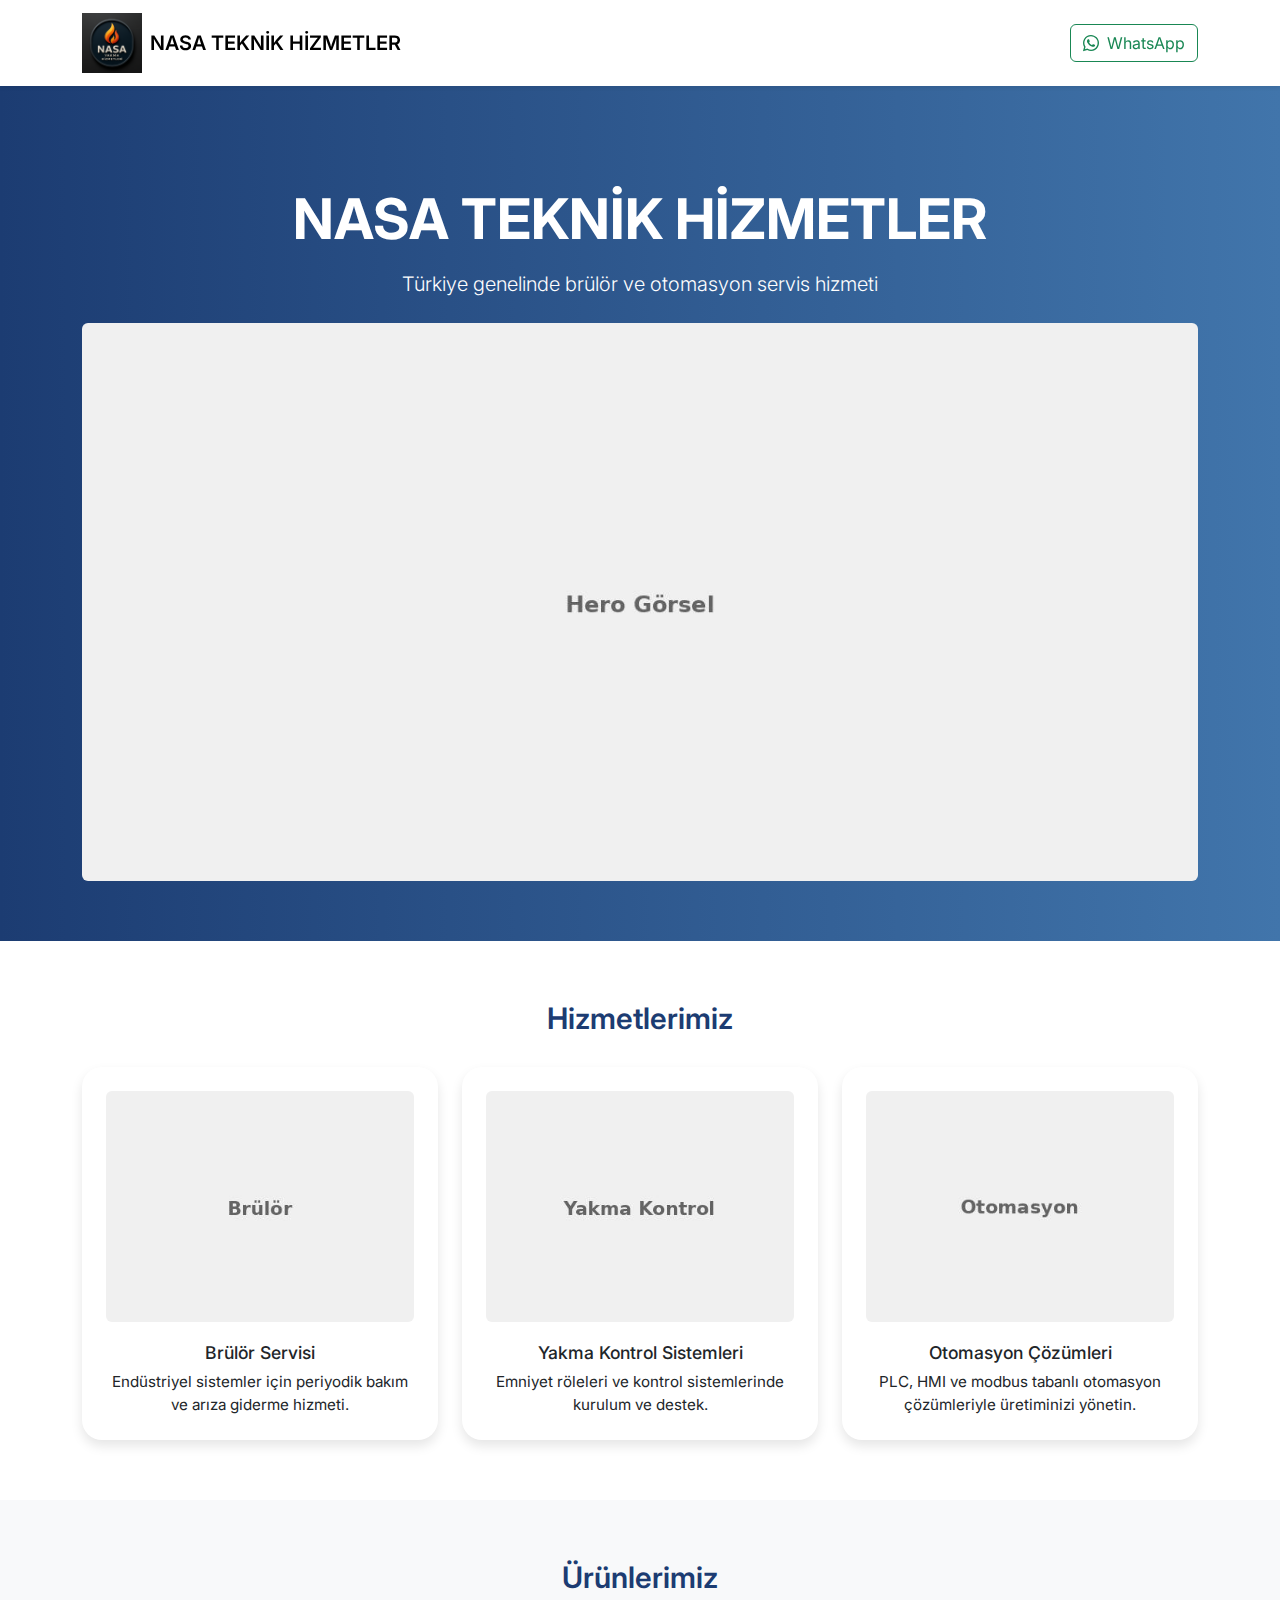
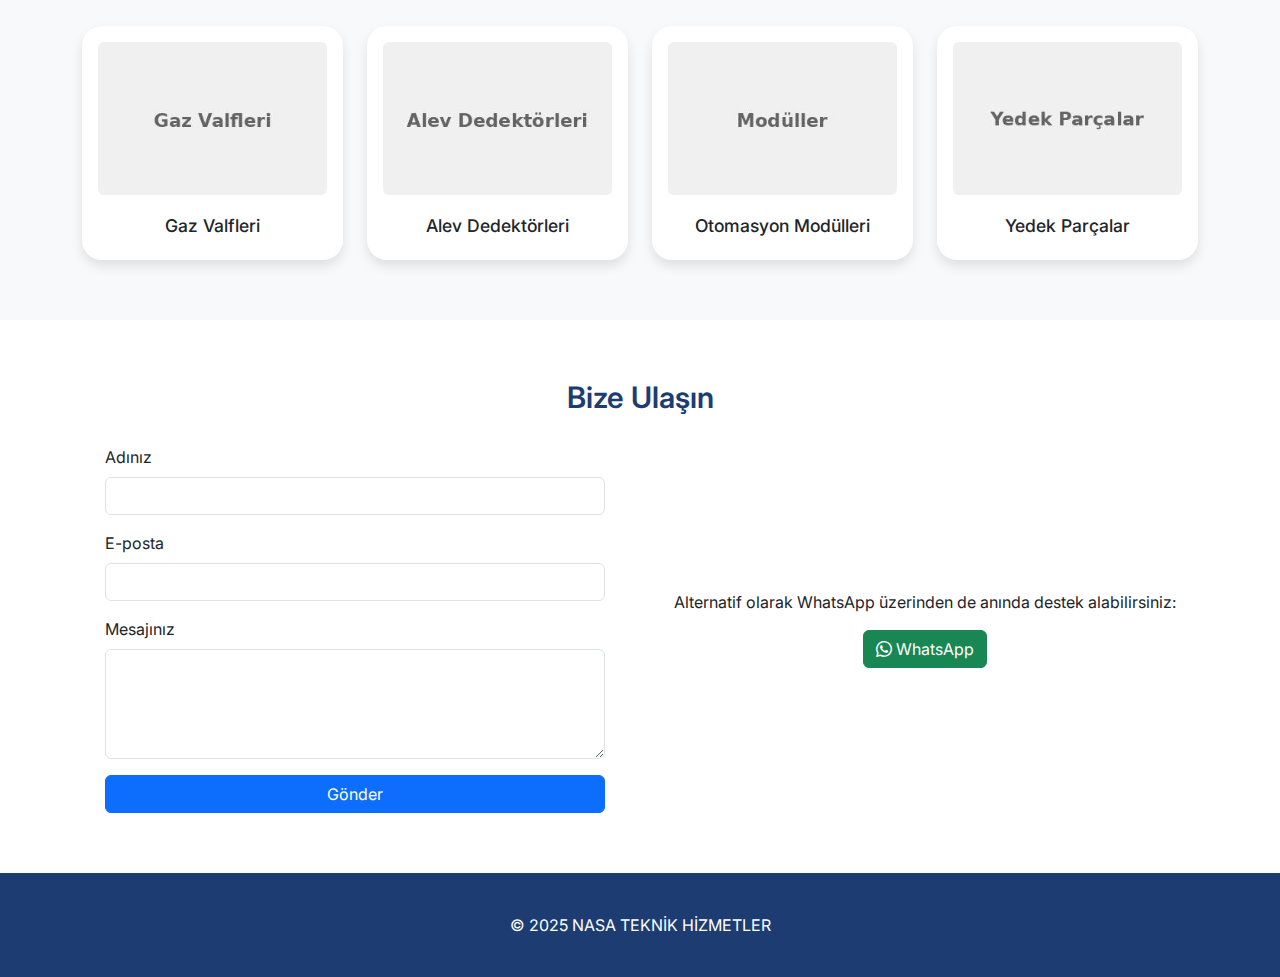
<file: index.html>
<!DOCTYPE html>
<html lang="tr">
<head>
  <meta charset="UTF-8">
  <meta name="viewport" content="width=device-width, initial-scale=1.0">
  <title>NASA TEKNİK HİZMETLER</title>
  <link rel="stylesheet" href="https://cdn.jsdelivr.net/npm/bootstrap@5.3.0/dist/css/bootstrap.min.css">
  <link rel="stylesheet" href="https://cdn.jsdelivr.net/npm/bootstrap-icons@1.10.5/font/bootstrap-icons.css">
  <link rel="stylesheet" href="https://fonts.googleapis.com/css2?family=Inter:wght@400;600&display=swap">
  <style>
    body { font-family: 'Inter', sans-serif; background-color: #f2f4f8; margin: 0; scroll-behavior: smooth; }
    .navbar { background-color: #ffffff; }
    .logo { height: 60px; }
    .navbar-brand span { font-size: 1.25rem; font-weight: 600; }
    .hero { background: linear-gradient(to right, #1c3c72, #4175ab); color: #ffffff; text-align: center; padding: 100px 0 60px; }
    .section-title { font-size: 1.85rem; font-weight: 600; margin-bottom: 30px; color: #1c3c72; }
    section { padding: 60px 0; }
    .card { border: none; box-shadow: 0 6px 12px rgba(0,0,0,0.1); border-radius: 20px; transition: transform 0.3s ease; }
    .card:hover { transform: scale(1.03); }
    .card img { margin-bottom: 0.75rem; }
    .card h5 { margin: 0.5rem 0; font-size: 1.1rem; }
    .card p { margin-bottom: 0; font-size: 0.95rem; }
    footer { background-color: #1c3c72; color: #ffffff; text-align: center; padding: 40px 0; }
  </style>
</head>
<body>
  <!-- Navbar -->
  <nav class="navbar navbar-expand-lg sticky-top shadow-sm">
    <div class="container">
      <a class="navbar-brand d-flex align-items-center" href="#">
        <img src="images/logo.png" alt="NASA Logo" class="logo me-2" loading="lazy">
        <span>NASA TEKNİK HİZMETLER</span>
      </a>
      <div class="ms-auto">
        <a href="https://wa.me/905316250694" target="_blank" class="btn btn-outline-success">
          <i class="bi bi-whatsapp me-1"></i> WhatsApp
        </a>
      </div>
    </div>
  </nav>

  <!-- Hero Section -->
  <section class="hero">
    <div class="container">
      <h1 class="display-4 fw-bold mb-3">NASA TEKNİK HİZMETLER</h1>
      <p class="lead mb-4">Türkiye genelinde brülör ve otomasyon servis hizmeti</p>
      <img src="images/hero.jpg" alt="Teknik Servis Görseli" class="img-fluid rounded" loading="lazy" width="1200" height="600">
    </div>
  </section>

  <!-- Hizmetler -->
  <section class="bg-white">
    <div class="container">
      <h2 class="text-center section-title">Hizmetlerimiz</h2>
      <div class="row g-4">
        <div class="col-md-4">
          <div class="card p-4 text-center">
            <img src="images/service1.jpg" alt="Brülör Servisi" class="img-fluid rounded" loading="lazy" width="400" height="250">
            <h5>Brülör Servisi</h5>
            <p>Endüstriyel sistemler için periyodik bakım ve arıza giderme hizmeti.</p>
          </div>
        </div>
        <div class="col-md-4">
          <div class="card p-4 text-center">
            <img src="images/service2.jpg" alt="Yakma Kontrol Sistemleri" class="img-fluid rounded" loading="lazy" width="400" height="250">
            <h5>Yakma Kontrol Sistemleri</h5>
            <p>Emniyet röleleri ve kontrol sistemlerinde kurulum ve destek.</p>
          </div>
        </div>
        <div class="col-md-4">
          <div class="card p-4 text-center">
            <img src="images/service3.jpg" alt="Otomasyon Çözümleri" class="img-fluid rounded" loading="lazy" width="400" height="250">
            <h5>Otomasyon Çözümleri</h5>
            <p>PLC, HMI ve modbus tabanlı otomasyon çözümleriyle üretiminizi yönetin.</p>
          </div>
        </div>
      </div>
    </div>
  </section>

  <!-- Ürünler -->
  <section class="bg-light">
    <div class="container">
      <h2 class="text-center section-title">Ürünlerimiz</h2>
      <div class="row g-4">
        <div class="col-6 col-md-3">
          <div class="card p-3 text-center">
            <img src="images/product1.jpg" alt="Gaz Valfleri" class="img-fluid rounded" loading="lazy" width="300" height="200">
            <h5>Gaz Valfleri</h5>
          </div>
        </div>
        <div class="col-6 col-md-3">
          <div class="card p-3 text-center">
            <img src="images/product2.jpg" alt="Alev Dedektörleri" class="img-fluid rounded" loading="lazy" width="300" height="200">
            <h5>Alev Dedektörleri</h5>
          </div>
        </div>
        <div class="col-6 col-md-3">
          <div class="card p-3 text-center">
            <img src="images/product3.jpg" alt="Otomasyon Modülleri" class="img-fluid rounded" loading="lazy" width="300" height="200">
            <h5>Otomasyon Modülleri</h5>
          </div>
        </div>
        <div class="col-6 col-md-3">
          <div class="card p-3 text-center">
            <img src="images/product4.jpg" alt="Yedek Parçalar" class="img-fluid rounded" loading="lazy" width="300" height="200">
            <h5>Yedek Parçalar</h5>
          </div>
        </div>
      </div>
    </div>
  </section>

  <!-- İletişim -->
  <section class="bg-white">
    <div class="container">
      <h2 class="text-center section-title">Bize Ulaşın</h2>
      <div class="row">
        <div class="col-md-6">
          <form action="https://formspree.io/f/mvgandne" method="POST" class="mx-auto" style="max-width:500px;">
            <div class="mb-3"><label for="name" class="form-label">Adınız</label><input type="text" id="name" name="name" class="form-control" required></div>
            <div class="mb-3"><label for="email" class="form-label">E-posta</label><input type="email" id="email" name="_replyto" class="form-control" required></div>
            <div class="mb-3"><label for="message" class="form-label">Mesajınız</label><textarea id="message" name="message" rows="4" class="form-control" required></textarea></div>
            <button type="submit" class="btn btn-primary w-100">Gönder</button>
          </form>
        </div>
        <div class="col-md-6 d-flex flex-column align-items-center justify-content-center">
          <p class="mb-3">Alternatif olarak WhatsApp üzerinden de anında destek alabilirsiniz:</p>
          <a href="https://wa.me/905316250694" target="_blank" class="btn btn-success"><i class="bi bi-whatsapp me-1"></i>WhatsApp</a>
        </div>
      </div>
    </div>
  </section>

  <!-- Footer -->
  <footer>
    <div class="container">
      <p class="mb-0">&copy; 2025 NASA TEKNİK HİZMETLER</p>
    </div>
  </footer>

  <script src="https://cdn.jsdelivr.net/npm/bootstrap@5.3.0/dist/js/bootstrap.bundle.min.js"></script>
</body>
</html>
</file>
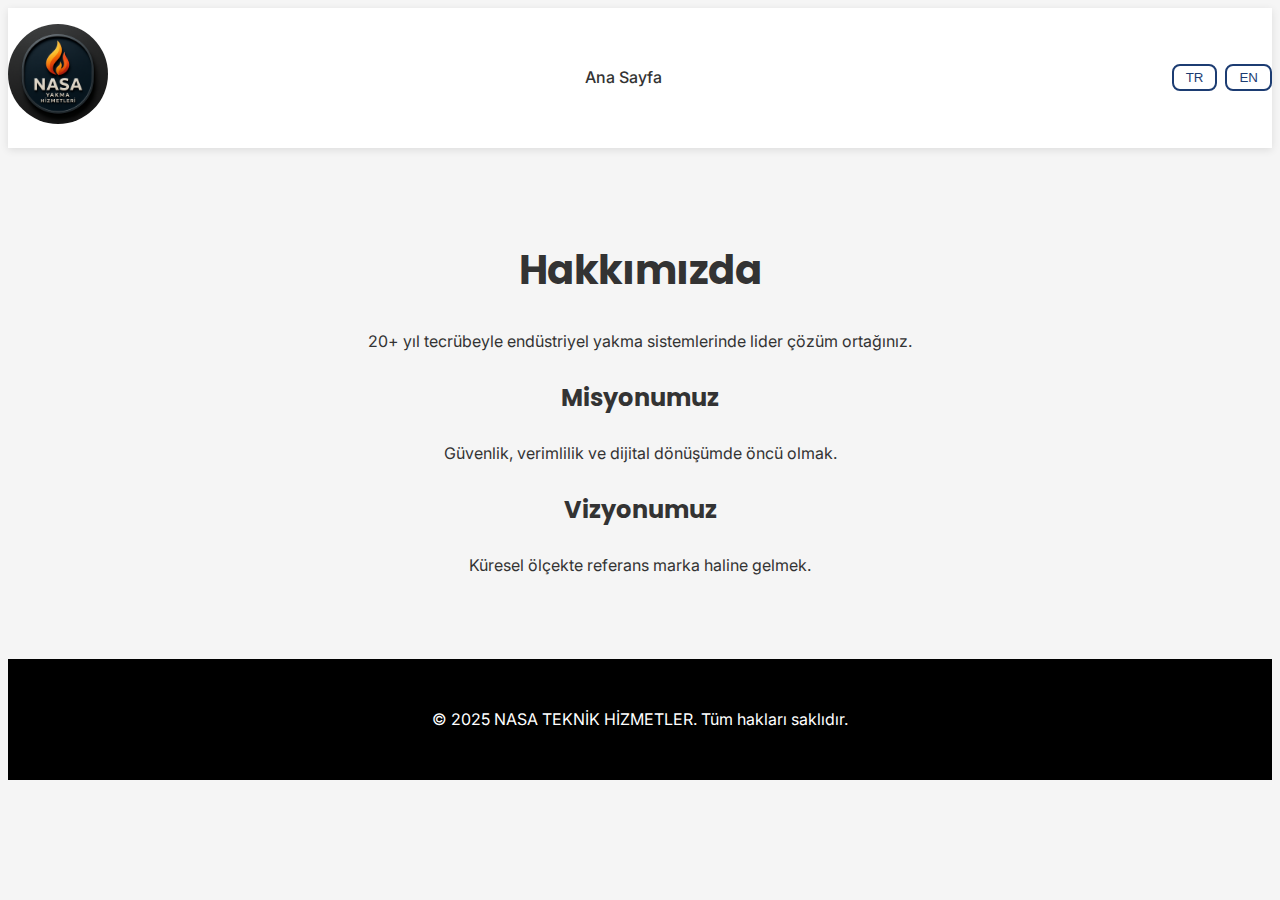
<file: about.html>
<!DOCTYPE html>
<html lang="tr">
<head>
  <meta charset="UTF-8"/>
  <meta name="viewport" content="width=device-width, initial-scale=1.0"/>
  <title data-i18n="aboutTitle">Hakkımızda</title>
  <link rel="stylesheet" href="css/style.css"/>
  <script src="js/lang.js" defer></script>
</head>
<body>
  <header class="navbar">
    <div class="container nav-wrapper">
      <a href="index.html" class="logo">
        <img src="images/logo.png" alt="NASA Teknik Hizmetler"/>
      </a>
      <button class="nav-toggle" aria-label="Menu"><span></span><span></span><span></span></button>
      <nav class="menu"><a href="index.html" data-i18n="home">Ana Sayfa</a></nav>
      <div class="lang-switcher">
        <button onclick="setLanguage('tr')">TR</button>
        <button onclick="setLanguage('en')">EN</button>
      </div>
    </div>
  </header>
  <main class="section">
    <div class="container">
      <h1 data-i18n="aboutTitle">Hakkımızda</h1>
      <p data-i18n="aboutText">NASA Teknik Hizmetler, 20 yılı aşkın sektörel deneyimiyle lider çözüm ortağınızdır.</p>
      <h3 data-i18n="missionTitle">Misyonumuz</h3>
      <p data-i18n="missionText">Güvenlik, verimlilik ve dijital dönüşümü birlikte sunarak değer yaratmak.</p>
      <h3 data-i18n="visionTitle">Vizyonumuz</h3>
      <p data-i18n="visionText">Yenilikçi teknolojilerle küresel arenada referans bir marka olmak.</p>
    </div>
  </main>
  <footer>
    <div class="container text-center"><p data-i18n="footerText">© 2025 NASA TEKNİK HİZMETLER. Tüm hakları saklıdır.</p></div>
  </footer>
</body>
</html>
</file>
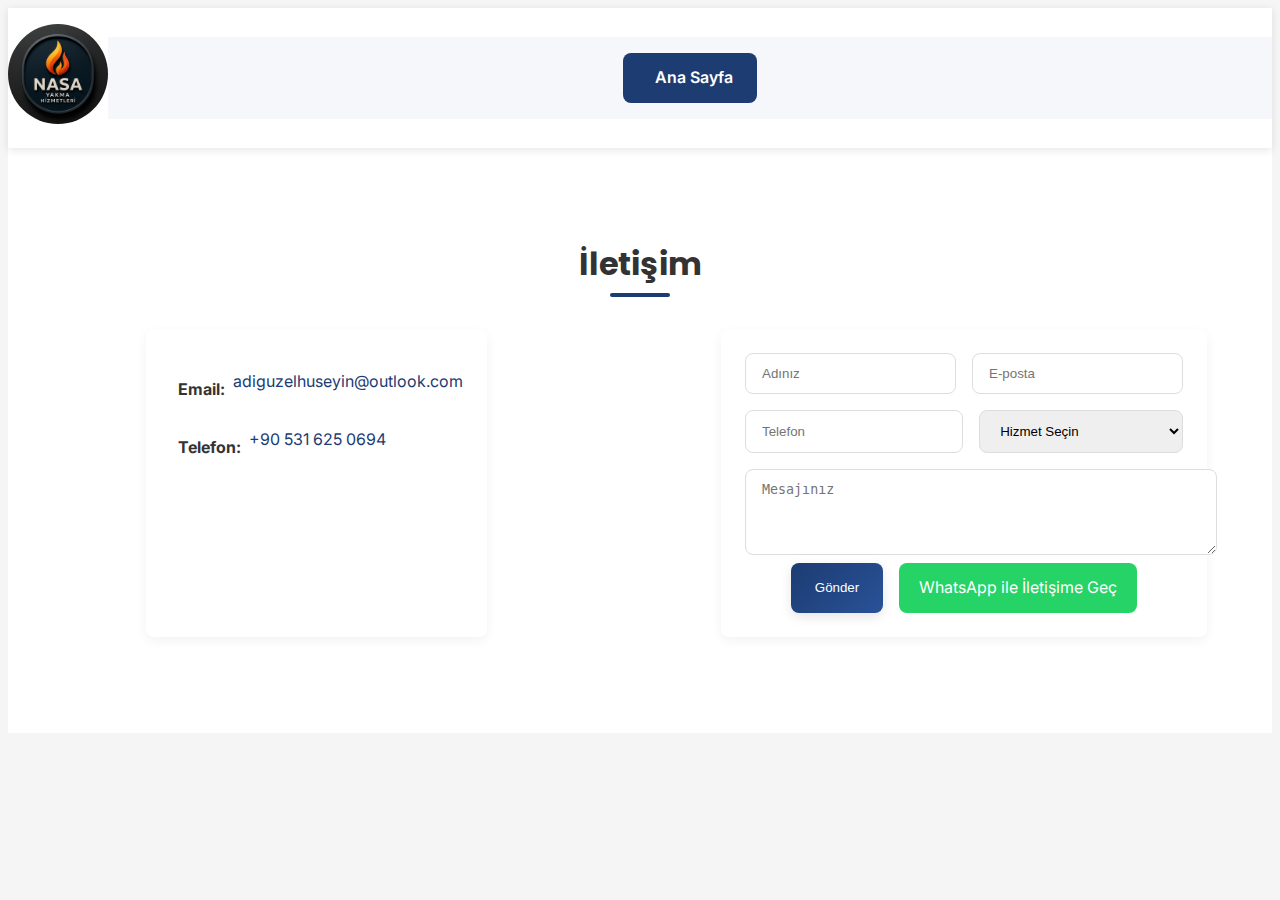
<file: contact.html>
<!DOCTYPE html>
<html lang="tr">
<head>
  <meta charset="UTF-8"/>
  <meta name="viewport" content="width=device-width, initial-scale=1.0"/>
  <title data-i18n="contactNav">İletişim</title>

  <!-- Google Fonts -->
  <link href="https://fonts.googleapis.com/css2?family=Inter:wght@300;400;500;600;700&family=Poppins:wght@400;600;700&display=swap" rel="stylesheet"/>

  <!-- Ana stil dosyanız -->
  <link rel="stylesheet" href="css/style.css"/>
  <script src="js/lang.js" defer></script>

  <!-- Bu sayfaya özel küçük ek stil -->
  <style>
    /* Butonu header içinde sağa yaslayalım */
    .navbar .back-home-container {
      margin-left: auto;
    }
    /* İletişim bilgileri & form yan yana, mobilde alt alta */
    .contact-container {
      display: grid;
      grid-template-columns: 1fr 1fr;
      gap: 2rem;
      margin-top: 2rem;
    }
    @media (max-width: 768px) {
      .contact-container {
        grid-template-columns: 1fr;
      }
      /* Menü başlıkları altında buton fazla geniş kalmasın */
      .navbar .btn-back-home {
        padding: 0.4rem 0.8rem;
      }
    }
  </style>
</head>
<body>
  <header class="navbar">
    <div class="container nav-wrapper">
      <!-- Logo ortalanmış, buton header içinde sağa yaslı -->
      <a href="index.html" class="logo mx-auto">
        <img src="images/logo.png" alt="NASA Teknik Hizmetler"/>
      </a>
      <div class="back-home-container">
        <a href="index.html" class="btn-back-home">
          <i class="fas fa-home"></i> Ana Sayfa
        </a>
      </div>
    </div>
  </header>

  <main class="section alt" id="contact">
    <div class="container">
      <h2 class="section-title" data-i18n="contactNav">İletişim</h2>

      <div class="contact-container">
        <div class="contact-info">
          <p><i class="fas fa-envelope"></i>
            <strong>Email:</strong>
            <a href="mailto:adiguzelhuseyin@outlook.com">adiguzelhuseyin@outlook.com</a>
          </p>
          <p><i class="fas fa-phone"></i>
            <strong>Telefon:</strong>
            <a href="tel:+905316250694">+90 531 625 0694</a>
          </p>
        </div>

        <form class="contact-form" action="https://formspree.io/f/mvgandne" method="POST">
          <div class="form-row">
            <input type="text" name="name" placeholder="Adınız" data-i18n-placeholder="formName" required/>
            <input type="email" name="_replyto" placeholder="E-posta" data-i18n-placeholder="formEmail" required/>
          </div>
          <div class="form-row">
            <input type="tel" name="phone" placeholder="Telefon" data-i18n-placeholder="formPhone"/>
            <select name="service" data-i18n-placeholder="formServicePlaceholder">
              <option value="" disabled selected data-i18n="formServicePlaceholder"></option>
              <option value="maintenance" data-i18n="formServiceMaintenance"></option>
              <option value="burner" data-i18n="formServiceBurner"></option>
              <option value="automation" data-i18n="formServiceAutomation"></option>
            </select>
          </div>
          <textarea name="message" rows="4" placeholder="Mesajınız" data-i18n-placeholder="formMessage"></textarea>
          <input type="hidden" name="_subject" value="Yeni İletişim Formu Mesajı"/>

          <div class="contact-actions">
            <button type="submit" class="btn primary" data-i18n="formSubmit">
              Gönder
            </button>
            <a href="https://wa.me/905316250694" class="btn whatsapp-btn" target="_blank" aria-label="WhatsApp" data-i18n="whatsappContact">
              <i class="fab fa-whatsapp"></i> WhatsApp ile İletişime Geç
            </a>
          </div>
        </form>
      </div>
    </div>
  </main>
</body>
</html>
</file>
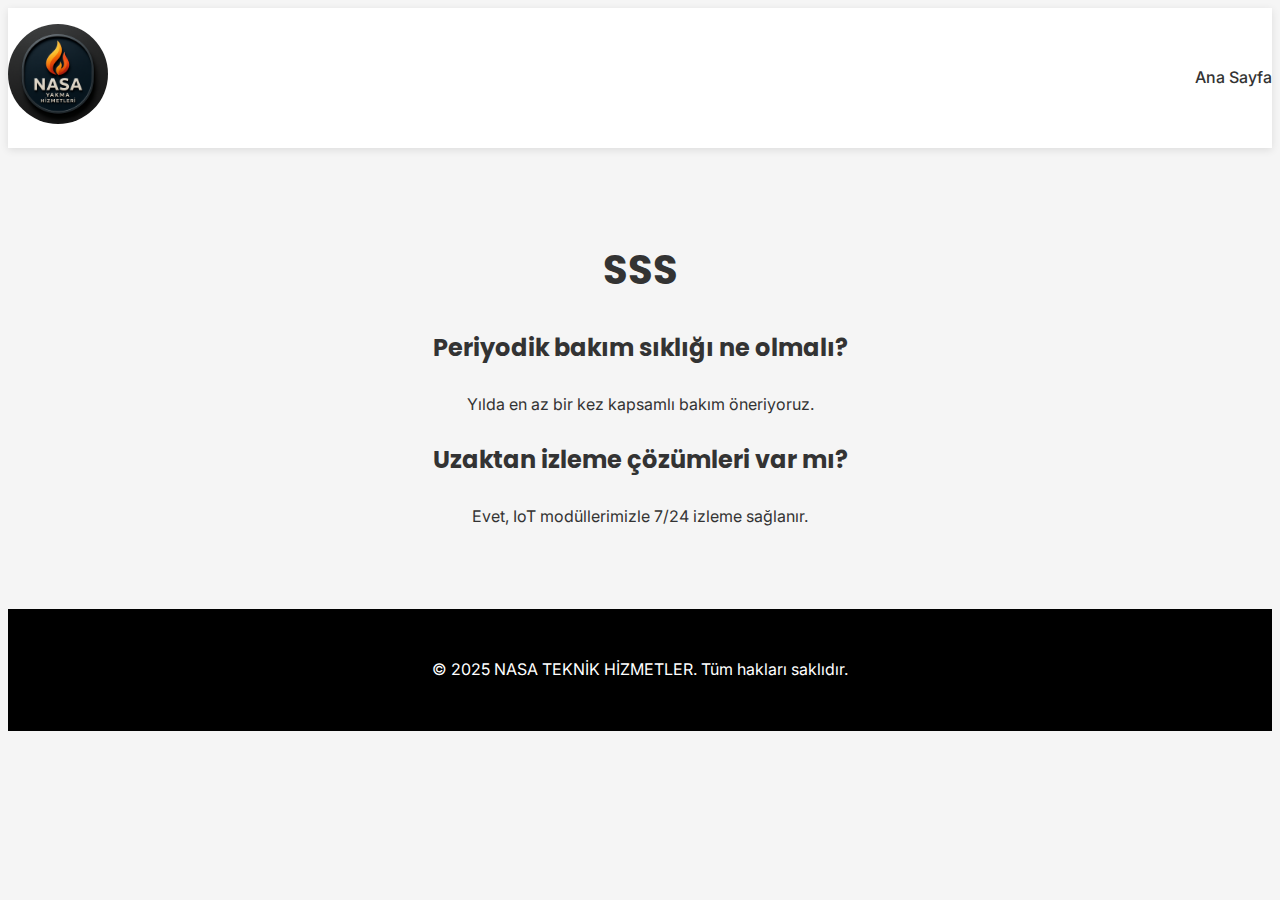
<file: faq.html>
<!DOCTYPE html>
<html lang="tr">
<head>
  <meta charset="UTF-8"/>
  <meta name="viewport" content="width=device-width, initial-scale=1.0"/>
  <title data-i18n="faqTitle">SSS</title>
  <link rel="stylesheet" href="css/style.css"/>
  <script src="js/lang.js" defer></script>
</head>
<body>
  <header class="navbar">
    <div class="container nav-wrapper">
      <a href="index.html" class="logo"><img src="images/logo.png" alt="Logo"/></a>
      <button class="nav-toggle" aria-label="Menu"><span></span><span></span><span></span></button>
      <nav class="menu"><a href="index.html" data-i18n="home">Ana Sayfa</a></nav>
    </div>
  </header>
  <main class="section">
    <div class="container">
      <h1 data-i18n="faqTitle">SSS</h1>
      <h3 data-i18n="faqQ1">Brülör bakımı ne sıklıkla yapılmalı?</h3>
      <p data-i18n="faqA1">Brülör tipine bağlı olarak yılda en az bir kez kapsamlı bakım öneriyoruz.</p>
      <h3 data-i18n="faqQ2">Uzaktan izleme çözümleri mevcut mu?</h3>
      <p data-i18n="faqA2">Evet, IoT tabanlı modüllerimizle 7/24 sistem takibi sağlayabilirsiniz.</p>
    </div>
  </main>
  <footer>
    <div class="container text-center"><p data-i18n="footerText">© 2025 NASA TEKNİK HİZMETLER. Tüm hakları saklıdır.</p></div>
  </footer>
</body>
</html>
</file>
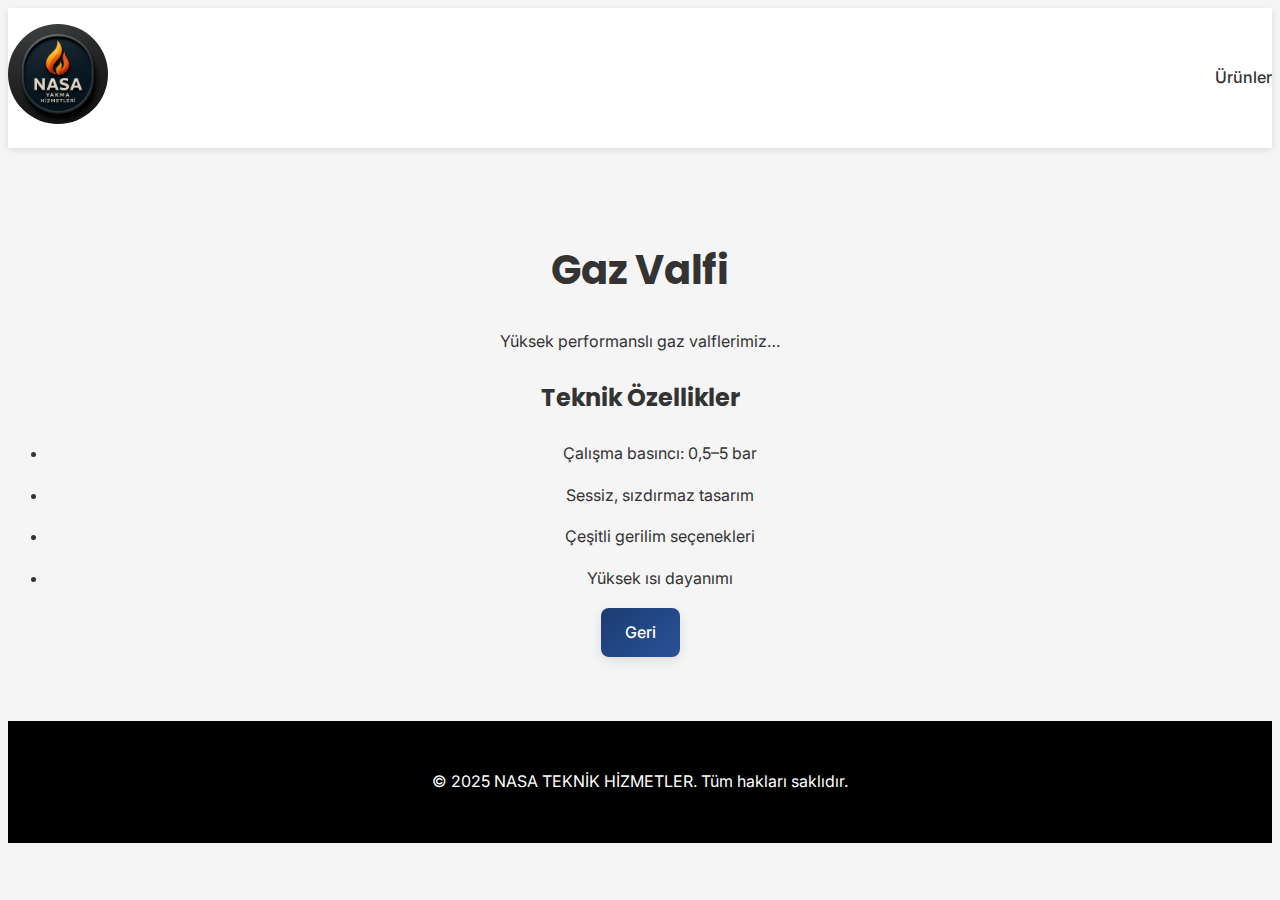
<file: product1.html>
<!DOCTYPE html>
<html lang="tr">
<head>
  <meta charset="UTF-8"/>
  <meta name="viewport" content="width=device-width, initial-scale=1.0"/>
  <title data-i18n="prd1Title">Gaz Valfi</title>
  <link rel="stylesheet" href="css/style.css"/>
  <script src="js/lang.js" defer></script>
</head>
<body>
  <header class="navbar">
    <div class="container nav-wrapper">
      <a href="products.html" class="logo">
        <img src="images/logo.png" alt="NASA Teknik Hizmetler"/>
      </a>
      <button class="nav-toggle" aria-label="Menu">
        <span></span><span></span><span></span>
      </button>
      <nav class="menu">
        <a href="products.html" data-i18n="backToProducts">Ürünler</a>
      </nav>
      </div>
    </div>
  </header>
  <main class="section">
    <div class="container">
      <h1 data-i18n="prd1Title">Gaz Valfi</h1>
      <p data-i18n="prd1LongDesc">Yüksek performanslı gaz valflerimiz…</p>
      <h3 data-i18n="techSpecs">Teknik Özellikler</h3>
      <ul>
        <li data-i18n="prd1Spec1">Çalışma basıncı: 0,5–5 bar</li>
        <li data-i18n="prd1Spec2">Sessiz, sızdırmaz tasarım</li>
        <li data-i18n="prd1Spec3">Çeşitli gerilim seçenekleri</li>
        <li data-i18n="prd1Spec4">Yüksek ısı dayanımı</li>
      </ul>
      <a href="products.html" class="btn primary" data-i18n="backToProducts">Geri</a>
    </div>
  </main>
  <footer>
    <div class="container text-center">
      <p data-i18n="footerText">© 2025 NASA TEKNİK HİZMETLER. Tüm hakları saklıdır.</p>
    </div>
  </footer>
</body>
</html>
</file>
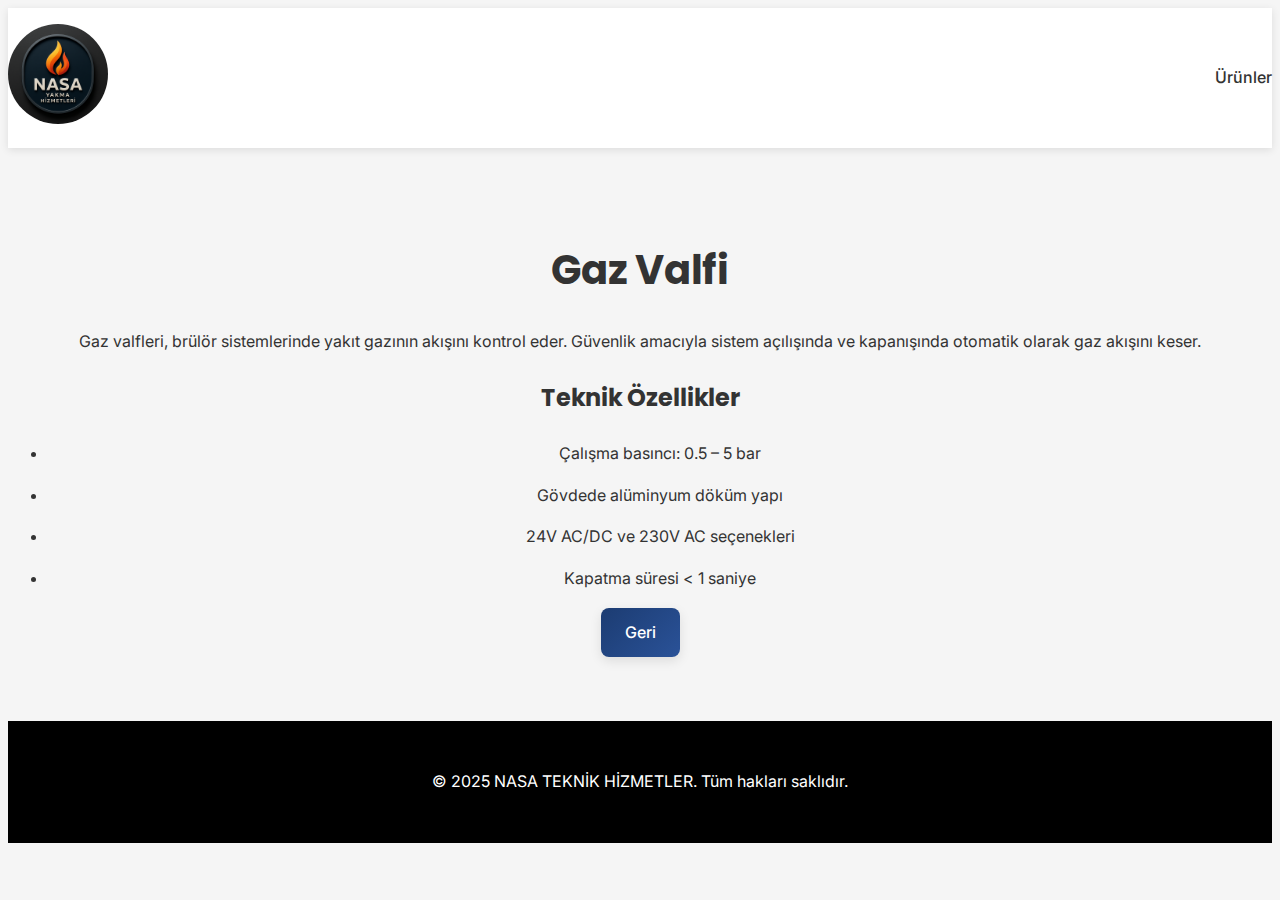
<file: product2.html>
<!DOCTYPE html>
<html lang="tr">
<head>
  <meta charset="UTF-8"/>
  <meta name="viewport" content="width=device-width, initial-scale=1.0"/>
  <title data-i18n="prd1Title">Gaz Valfi</title>
  <link rel="stylesheet" href="css/style.css"/>
  <script src="js/lang.js" defer></script>
</head>
<body>
  <header class="navbar">
    <div class="container nav-wrapper">
      <a href="index.html" class="logo"><img src="images/logo.png" alt="Logo"/></a>
      <nav class="menu">
        <a href="products.html" data-i18n="backToProducts">Ürünler</a>
      </nav>
      </div>
    </div>
  </header>
  <main class="section">
    <div class="container">
      <h1 data-i18n="prd1Title">Gaz Valfi</h1>
      <p data-i18n="prd1LongDesc">
        Gaz valfleri, brülör sistemlerinde yakıt gazının akışını kontrol eder. 
        Güvenlik amacıyla sistem açılışında ve kapanışında otomatik olarak gaz akışını keser.
      </p>
      <h3 data-i18n="techSpecs">Teknik Özellikler</h3>
      <ul>
        <li data-i18n="prd1Spec1">Çalışma basıncı: 0.5 – 5 bar</li>
        <li data-i18n="prd1Spec2">Gövdede alüminyum döküm yapı</li>
        <li data-i18n="prd1Spec3">24V AC/DC ve 230V AC seçenekleri</li>
        <li data-i18n="prd1Spec4">Kapatma süresi &lt; 1 saniye</li>
      </ul>
      <a href="products.html" class="btn primary" data-i18n="backToProducts">Geri</a>
    </div>
  </main>
  <footer>
    <div class="container text-center">
      <p data-i18n="footerText">© 2025 NASA TEKNİK HİZMETLER. Tüm hakları saklıdır.</p>
    </div>
  </footer>
</body>
</html>
</file>
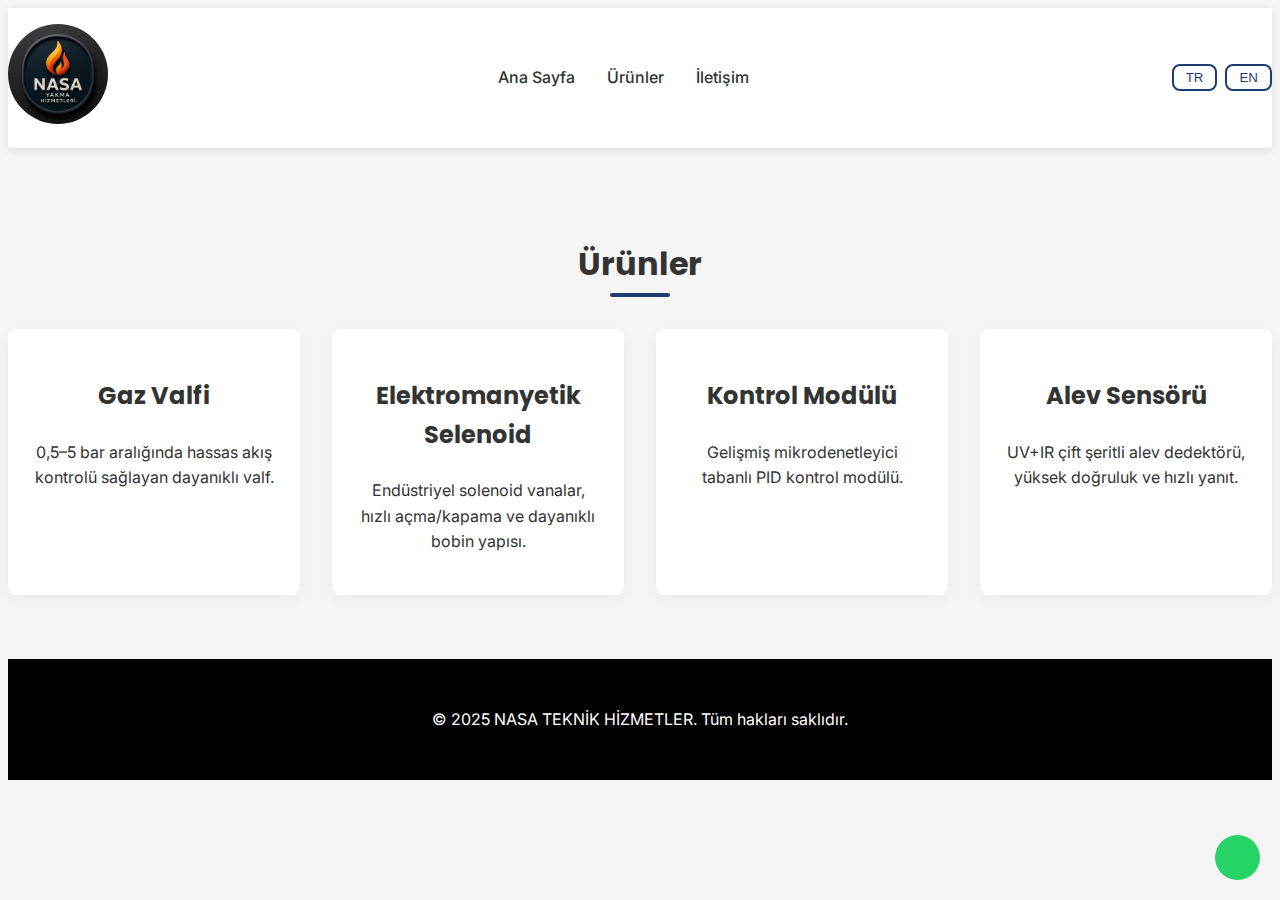
<file: products.html>
<!DOCTYPE html>
<html lang="tr">
<head>
  <meta charset="UTF-8"/>
  <meta name="viewport" content="width=device-width, initial-scale=1.0"/>
  <title data-i18n="productsTitle">Ürünlerimiz</title>
  <link rel="stylesheet" href="css/style.css"/>
  <script src="js/lang.js" defer></script>
</head>
<body>
  <header class="navbar">
    <div class="container nav-wrapper">
      <a href="index.html" class="logo">
        <img src="images/logo.png" alt="NASA Teknik Hizmetler"/>
      </a>
      <button class="nav-toggle" aria-label="Menu">
        <span></span><span></span><span></span>
      </button>
      <nav class="menu">
        <a href="index.html" data-i18n="home">Ana Sayfa</a>
        <a href="products.html" data-i18n="productsTitle">Ürünlerimiz</a>
        <a href="contact.html" data-i18n="contactNav">İletişim</a>
      </nav>
      <div class="lang-switcher">
        <button onclick="setLanguage('tr')">TR</button>
        <button onclick="setLanguage('en')">EN</button>
      </div>
    </div>
  </header>
  <main class="section">
    <div class="container">
      <h2 class="section-title" data-i18n="productsTitle">Ürünlerimiz</h2>
      <div class="card-grid">
        <a href="product1.html" class="card link-card">
          <h3 data-i18n="prd1Title">Gaz Valfi</h3>
          <p data-i18n="prd1Desc">0,5–5 bar aralığında hassas akış kontrolü sağlayan dayanıklı valf.</p>
        </a>
        <a href="product2.html" class="card link-card">
          <h3 data-i18n="prd2Title">Elektromanyetik Selenoid</h3>
          <p data-i18n="prd2Desc">Endüstriyel solenoid vanalar, hızlı açma/kapama ve dayanıklı bobin yapısı.</p>
        </a>
        <a href="product3.html" class="card link-card">
          <h3 data-i18n="prd3Title">Kontrol Modülü</h3>
          <p data-i18n="prd3Desc">Gelişmiş mikrodenetleyici tabanlı PID kontrol modülü.</p>
        </a>
        <a href="product4.html" class="card link-card">
          <h3 data-i18n="prd4Title">Alev Sensörü</h3>
          <p data-i18n="prd4Desc">UV+IR çift şeritli alev dedektörü, yüksek doğruluk ve hızlı yanıt.</p>
        </a>
      </div>
    </div>
  </main>
  <footer>
    <div class="container text-center">
      <p data-i18n="footerText">© 2025 NASA TEKNİK HİZMETLER. Tüm hakları saklıdır.</p>
    </div>
  </footer>
  <a href="https://wa.me/905316250694" class="whatsapp-float" target="_blank">
    <i class="fab fa-whatsapp"></i>
  </a>
  <script>
    document.querySelector('.nav-toggle').addEventListener('click', () => {
      document.querySelector('.menu').classList.toggle('open');
    });
  </script>
</body>
</html>
</file>
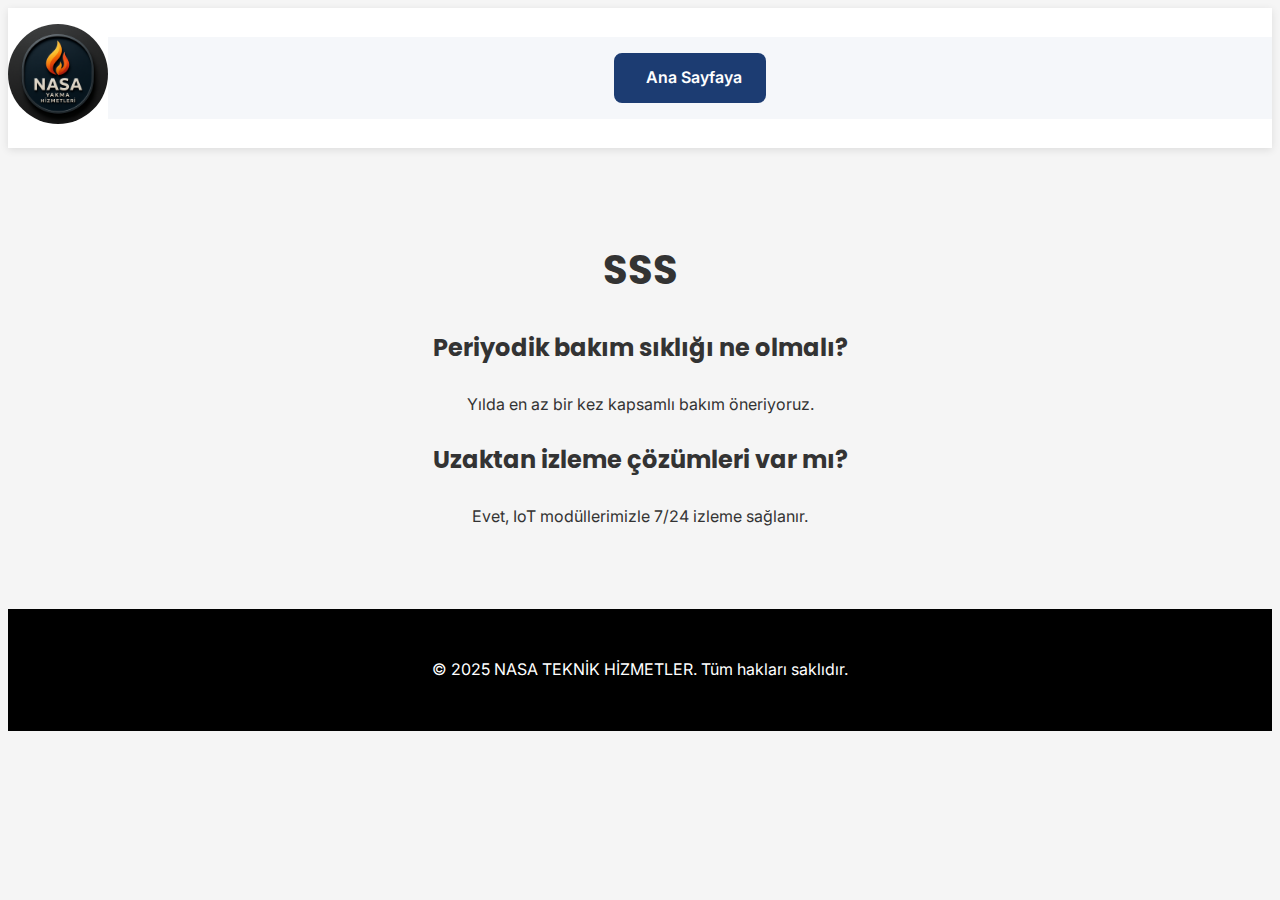
<file: nasa-teknik-web/faq.html>
<!DOCTYPE html>
<html lang="tr">
<head>
  <meta charset="UTF-8"/>
  <meta name="viewport" content="width=device-width, initial-scale=1.0"/>
  <title data-i18n="faqTitle">SSS</title>
  <link rel="stylesheet" href="css/style.css"/>
  <script src="js/lang.js" defer></script>
</head>
<body>
  <header class="navbar">
    <div class="container nav-wrapper">
      <a href="index.html" class="logo"><img src="images/logo.png" alt="Logo"/></a>
      <button class="nav-toggle" aria-label="Menu"><span></span><span></span><span></span></button>
      <!-- Ana Sayfaya Dön Butonu -->
      <div class="back-home-container">
      <a href="index.html" class="btn-back-home">
        <i class="fas fa-home"></i> Ana Sayfaya
      </a>
      </div>

    </div>
  </header>
  <main class="section">
    <div class="container">
      <h1 data-i18n="faqTitle">SSS</h1>
      <h3 data-i18n="faqQ1">Brülör bakımı ne sıklıkla yapılmalı?</h3>
      <p data-i18n="faqA1">Brülör tipine bağlı olarak yılda en az bir kez kapsamlı bakım öneriyoruz.</p>
      <h3 data-i18n="faqQ2">Uzaktan izleme çözümleri mevcut mu?</h3>
      <p data-i18n="faqA2">Evet, IoT tabanlı modüllerimizle 7/24 sistem takibi sağlayabilirsiniz.</p>
    </div>
  </main>
  <footer>
    <div class="container text-center"><p data-i18n="footerText">© 2025 NASA TEKNİK HİZMETLER. Tüm hakları saklıdır.</p></div>
  </footer>
</body>
</html>
</file>
<file: css/style.css>
/* === FONTLAR & DEĞİŞKENLER === */
@import url('https://fonts.googleapis.com/css2?family=Inter:wght@300;400;500;600;700&family=Poppins:wght@400;600;700&display=swap');
:root {
  --font-base: 'Inter', sans-serif;
  --font-heading: 'Poppins', sans-serif;
  --color-text: #333;
  --color-heading: #1c3c72;
  --color-primary: #1c3c72;
  --color-secondary: #2a5298;
  --radius: 0.5rem;
  --transition: 0.2s ease;
}
#services,
#burner-types,
#products,
#combustion-control-types {
  scroll-margin-top: 100px; /* header yüksekliğiniz kadar */
}


//* === RESET & TEMEL (Mobile-First) === */
* { margin:0; padding:0; box-sizing:border-box; }
body {
  font-family: var(--font-base);
  font-size: 1rem;
  line-height: 1.6;
  color: var(--color-text);
  background: #f5f5f5;
}
a { text-decoration:none; color:inherit; }
imz { display:block; max-width:100%; height:auto; }
<script>
  document.querySelectorAll('a[href^="#"]').forEach(anchor => {
    anchor.addEventListener('click', function(e) {
      e.preventDefault();
      const target = document.querySelector(this.getAttribute('href'));
      if (!target) return;
      const headerHeight = document.querySelector('header').offsetHeight;
      const targetPos = target.getBoundingClientRect().top + window.pageYOffset - headerHeight;
      window.scrollTo({ top: targetPos, behavior: 'smooth' });
    });
  });
</script>


/* === CONTAINER === */
.container {
  width: 100%;
  padding: 0 1rem;
  margin: 0 auto;
  max-width: 1200px;
}
/* === TYPOGRAPHY (Responsive) === */
h1 { font-family: var(--font-heading); font-size: clamp(1.5rem, 5vw, 2.5rem); }
h2 { font-family: var(--font-heading); font-size: clamp(1.25rem, 4vw, 2rem); }
h3 { font-family: var(--font-heading); font-size: clamp(1rem, 3vw, 1.5rem); }
p,li,label { margin-bottom: 1rem; }

/* === NAVBAR === */
.navbar {
  position:sticky; top:0;
  background:#fff;
  box-shadow:0 2px 8px rgba(0,0,0,0.1);
  z-index:1000;
}
.nav-wrapper {
  display:flex; align-items:center; justify-content:space-between;
  padding:1rem 0;
}
.logo-container {
  display:flex; justify-content:center; align-items:center;
}
.logo img {
  border-radius:50%;
  object-fit:cover; overflow:hidden;
  height:clamp(50px,8vw,100px);
  width:clamp(50px,8vw,100px);
  transition:transform var(--transition), filter var(--transition);
}
.logo img:hover {
  transform:scale(1.05);
  filter:drop-shadow(0 6px 12px rgba(0,0,0,0.15));
}
.menu {
  display:flex; gap:2rem;
}
.menu a {
  font-weight:500;
  transition:color var(--transition);
}
.menu a:hover { color:var(--color-heading); }
.lang-switcher {
  display:flex; gap:0.5rem; margin-left:2rem;
}
.lang-switcher button {
  background:none;
  border:2px solid var(--color-primary);
  color:var(--color-primary);
  padding:0.25rem 0.75rem;
  border-radius:var(--radius);
  transition:background var(--transition),color var(--transition);
}
.lang-switcher button.active {
  background:var(--color-primary);
  color:#fff;
}
.nav-toggle {
  display:none; flex-direction:column; justify-content:space-between;
  width:24px; height:18px; background:none; border:none; cursor:pointer;
}
.nav-toggle span { display:block; height:3px; background:var(--color-text); border-radius:2px; }

/* Mobil menü */
@media(max-width:768px) {
  .nav-toggle { display:flex; }
  .menu {
    position:absolute; top:100%; left:0; right:0;
    background:#fff; flex-direction:column; gap:1rem;
    padding:1rem; display:none;
  }
  .menu.open { display:flex; }
}

/* === HERO SLIDER === */
/* === HERO SLIDER === */
.hero-slider {
  position: relative;
  overflow: hidden;
  height: 60vh;
}

/* Swiper container ve slide’lara tam yükseklik ata */
.hero-slider .swiper,
.hero-slider .swiper-wrapper,
.hero-slider .swiper-slide {
  height: 60vh !important;
  min-height: 60vh !important;
}


/* Arka plan resimlerinin tam kaplamasını garantile */
.hero-slider .swiper-slide {
  background-repeat: no-repeat !important;
  background-size: cover !important;
  background-position: center !important;
}
/* Swiper container ve slide’lara tam yükseklik ata */
.hero-slider .swiper,
.hero-slider .swiper-wrapper,
.hero-slider .swiper-slide {
  height: 60vh !important;
  min-height: 60vh !important;
}



.swiper-slide {
  background-size: cover;
  background-position: center;
  display: flex;
  align-items: center;
  justify-content: center;
}
/* === SLIDER YÜKSEKLİK AYARI === */
.hero-slider .swiper,
.hero-slider .swiper-wrapper,
.hero-slider .swiper-slide {
  height: 100% !important;
}
.hero-overlay {
  position:absolute; inset:0;
  background:rgba(0,0,0,0.5);
  display:flex; align-items:center; justify-content:center;
  text-align:center; padding:0 1rem;
}
.hero-overlay h1 {
  color:#fff; font-size:clamp(1.8rem,5vw,3rem); line-height:1.2; margin:0;
}
.swiper-button-prev, .swiper-button-next { color:#fff; }
.swiper-pagination-bullet { background:#fff; opacity:0.7; }
.swiper-pagination-bullet-active { opacity:1; }

/* === SECTIONS === */
.section { padding:4rem 0; text-align:center; }
.section.alt { background:#fff; }
.section-title {
  font-size:2rem; margin-bottom:2rem;
  position:relative; padding-bottom:0.5rem;
}
.section-title::after {
  content:""; width:60px; height:4px;
  background:var(--color-primary);
  position:absolute; bottom:0; left:50%;
  transform:translateX(-50%); border-radius:2px;
}

/* === CARDS === */
.card-grid {
  display:grid;
  grid-template-columns:repeat(auto-fit,minmax(280px,1fr));
  gap:2rem; justify-items:center;
}
.card, .link-card {
  background:#fff; padding:1.5rem; border-radius:var(--radius);
  box-shadow:0 4px 12px rgba(0,0,0,0.05);
  transition:transform var(--transition),box-shadow var(--transition);
  text-align:center;
}
.card:hover, .link-card:hover {
  transform:translateY(-3px);
  box-shadow:0 6px 18px rgba(0,0,0,0.08);
}

/* === BUTTONS === */
.btn { border:none; border-radius:var(--radius); cursor:pointer; }
.btn.primary {
  background:linear-gradient(135deg,var(--color-primary),var(--color-secondary));
  color:#fff; padding:0.75rem 1.5rem; font-weight:500;
  display:inline-flex; align-items:center; gap:0.5rem;
  box-shadow:0 4px 12px rgba(0,0,0,0.1);
  transition:transform var(--transition),opacity var(--transition);
}
.btn.primary:hover {
  transform:translateY(-2px); opacity:0.9;
}
.btn-view-all { margin-top:1rem; }

/* === CONTACT (global) === */
.contact-info, .contact-form, .form {
  max-width:600px; margin:0 auto 2rem; padding:0 1rem;
}
.contact-info, .contact-form {
  background:#fff; padding:1.5rem;
  border-radius:var(--radius);
  box-shadow:0 4px 12px rgba(0,0,0,0.05);
}
.contact-info p, .contact-info a {
  display:flex; align-items:center; gap:0.5rem;
  font-size:1rem; margin-bottom:1rem;
}
.contact-info a { text-decoration:none; color:var(--color-primary); }
.contact-info a:hover { text-decoration:underline; }
.contact-form .form-row {
  display:flex; gap:1rem; margin-bottom:1rem;
}
@media(max-width:768px) {
  .contact-form .form-row { flex-direction:column; }
}
.contact-form input, .contact-form select, .contact-form textarea {
  width:100%; padding:0.75rem 1rem; border:1px solid #ddd;
  border-radius:var(--radius); transition:border-color var(--transition);
}
.contact-form input:focus, .contact-form select:focus, .contact-form textarea:focus {
  outline:none; border-color:var(--color-primary);
}
.contact-actions {
  display:flex; flex-wrap:wrap; gap:1rem; justify-content:center;
}
.whatsapp-btn {
  background:#25D366; color:#fff; padding:0.75rem 1.25rem;
  border-radius:var(--radius); display:inline-flex;
  align-items:center; gap:0.5rem; transition:transform var(--transition),opacity var(--transition);
}
.whatsapp-btn:hover { transform:translateY(-2px); opacity:0.9; }
.whatsapp-btn i { font-size:1.25rem; }

/* === FOOTER === */
footer {
  background:#000; color:#fff; text-align:center; padding:2rem 0;
}

/* === WHATSAPP FLOAT === */
.whatsapp-float {
  position:fixed; bottom:20px; right:20px;
  background:#25D366; color:#fff; width:45px; height:45px;
  border-radius:50%; display:flex; align-items:center; justify-content:center;
  font-size:1.5rem; transition:transform var(--transition);
}
.whatsapp-float:hover { transform:translateY(-3px); }

/* === RESPONSIVE FINE-TUNING === */
@media(max-width:768px) {
  .hero-slider { height:50vh; }
  .hero-overlay h1 { font-size:clamp(1.5rem,5vw,2.5rem); }
}
/* === MOBİLDE GÖRÜNÜRLÜK DÜZELTMELERİ === */
@media (max-width: 768px) {
  /* Tüm görseller responsive ve görünür */
  img {
    display: block !important;
    visibility: visible !important;
    opacity: 1 !important;
    max-width: 100% !important;
    height: auto !important;
  }

  /* Başlıklar, metinler, kart içeriği vb. */
  h1, h2, h3, h4, h5, h6,
  p, a, .card h3, .card p,
  .tag, .card-tag, .service-tag {
    display: block !important;
    visibility: visible !important;
    opacity: 1 !important;
  }

  /* Mobil menünün her koşulda açılması */
  .menu {
    display: flex !important;
  }
}
/* === ANA SAYFAYA DÖN BUTONU (INNER PAGES) === */
.back-home-container {
  width: 100%;
  padding: 1rem;
  text-align: center;
  background-color: #f5f7fa;
}

.btn-back-home {
  background-color: var(--color-primary);
  color: #fff;
  padding: 0.75rem 1.5rem;
  border-radius: var(--radius);
  display: inline-flex;
  align-items: center;
  font-weight: 600;
  text-decoration: none;
  transition: background var(--transition);
}

.btn-back-home i {
  margin-right: 0.5rem;
  font-size: 1rem;
}

.btn-back-home:hover {
  background-color: var(--color-secondary);
}
</file>
<file: nasa-teknik-web/css/style.css>
/* === FONTLAR & DEĞİŞKENLER === */
@import url('https://fonts.googleapis.com/css2?family=Inter:wght@300;400;500;600;700&family=Poppins:wght@400;600;700&display=swap');
:root {
  --font-base: 'Inter', sans-serif;
  --font-heading: 'Poppins', sans-serif;
  --color-text: #333;
  --color-heading: #1c3c72;
  --color-primary: #1c3c72;
  --color-secondary: #2a5298;
  --radius: 0.5rem;
  --transition: 0.2s ease;
}
#services,
#burner-types,
#products,
#combustion-control-types {
  scroll-margin-top: 100px; /* header yüksekliğiniz kadar */
}


//* === RESET & TEMEL (Mobile-First) === */
* { margin:0; padding:0; box-sizing:border-box; }
body {
  font-family: var(--font-base);
  font-size: 1rem;
  line-height: 1.6;
  color: var(--color-text);
  background: #f5f5f5;
}
a { text-decoration:none; color:inherit; }
imz { display:block; max-width:100%; height:auto; }
<script>
  document.querySelectorAll('a[href^="#"]').forEach(anchor => {
    anchor.addEventListener('click', function(e) {
      e.preventDefault();
      const target = document.querySelector(this.getAttribute('href'));
      if (!target) return;
      const headerHeight = document.querySelector('header').offsetHeight;
      const targetPos = target.getBoundingClientRect().top + window.pageYOffset - headerHeight;
      window.scrollTo({ top: targetPos, behavior: 'smooth' });
    });
  });
</script>


/* === CONTAINER === */
.container {
  width: 100%;
  padding: 0 1rem;
  margin: 0 auto;
  max-width: 1200px;
}
/* === TYPOGRAPHY (Responsive) === */
h1 { font-family: var(--font-heading); font-size: clamp(1.5rem, 5vw, 2.5rem); }
h2 { font-family: var(--font-heading); font-size: clamp(1.25rem, 4vw, 2rem); }
h3 { font-family: var(--font-heading); font-size: clamp(1rem, 3vw, 1.5rem); }
p,li,label { margin-bottom: 1rem; }

/* === NAVBAR === */
.navbar {
  position:sticky; top:0;
  background:#fff;
  box-shadow:0 2px 8px rgba(0,0,0,0.1);
  z-index:1000;
}
.nav-wrapper {
  display:flex; align-items:center; justify-content:space-between;
  padding:1rem 0;
}
.logo-container {
  display:flex; justify-content:center; align-items:center;
}
.logo img {
  border-radius:50%;
  object-fit:cover; overflow:hidden;
  height:clamp(50px,8vw,100px);
  width:clamp(50px,8vw,100px);
  transition:transform var(--transition), filter var(--transition);
}
.logo img:hover {
  transform:scale(1.05);
  filter:drop-shadow(0 6px 12px rgba(0,0,0,0.15));
}
.menu {
  display:flex; gap:2rem;
}
.menu a {
  font-weight:500;
  transition:color var(--transition);
}
.menu a:hover { color:var(--color-heading); }
.lang-switcher {
  display:flex; gap:0.5rem; margin-left:2rem;
}
.lang-switcher button {
  background:none;
  border:2px solid var(--color-primary);
  color:var(--color-primary);
  padding:0.25rem 0.75rem;
  border-radius:var(--radius);
  transition:background var(--transition),color var(--transition);
}
.lang-switcher button.active {
  background:var(--color-primary);
  color:#fff;
}
.nav-toggle {
  display:none; flex-direction:column; justify-content:space-between;
  width:24px; height:18px; background:none; border:none; cursor:pointer;
}
.nav-toggle span { display:block; height:3px; background:var(--color-text); border-radius:2px; }

/* Mobil menü */
@media(max-width:768px) {
  .nav-toggle { display:flex; }
  .menu {
    position:absolute; top:100%; left:0; right:0;
    background:#fff; flex-direction:column; gap:1rem;
    padding:1rem; display:none;
  }
  .menu.open { display:flex; }
}

/* === HERO SLIDER === */
/* === HERO SLIDER === */
.hero-slider {
  position: relative;
  overflow: hidden;
  height: 60vh;
}

/* Swiper container ve slide’lara tam yükseklik ata */
.hero-slider .swiper,
.hero-slider .swiper-wrapper,
.hero-slider .swiper-slide {
  height: 60vh !important;
  min-height: 60vh !important;
}


/* Arka plan resimlerinin tam kaplamasını garantile */
.hero-slider .swiper-slide {
  background-repeat: no-repeat !important;
  background-size: cover !important;
  background-position: center !important;
}
/* Swiper container ve slide’lara tam yükseklik ata */
.hero-slider .swiper,
.hero-slider .swiper-wrapper,
.hero-slider .swiper-slide {
  height: 60vh !important;
  min-height: 60vh !important;
}



.swiper-slide {
  background-size: cover;
  background-position: center;
  display: flex;
  align-items: center;
  justify-content: center;
}
/* === SLIDER YÜKSEKLİK AYARI === */
.hero-slider .swiper,
.hero-slider .swiper-wrapper,
.hero-slider .swiper-slide {
  height: 100% !important;
}
.hero-overlay {
  position:absolute; inset:0;
  background:rgba(0,0,0,0.5);
  display:flex; align-items:center; justify-content:center;
  text-align:center; padding:0 1rem;
}
.hero-overlay h1 {
  color:#fff; font-size:clamp(1.8rem,5vw,3rem); line-height:1.2; margin:0;
}
.swiper-button-prev, .swiper-button-next { color:#fff; }
.swiper-pagination-bullet { background:#fff; opacity:0.7; }
.swiper-pagination-bullet-active { opacity:1; }

/* === SECTIONS === */
.section { padding:4rem 0; text-align:center; }
.section.alt { background:#fff; }
.section-title {
  font-size:2rem; margin-bottom:2rem;
  position:relative; padding-bottom:0.5rem;
}
.section-title::after {
  content:""; width:60px; height:4px;
  background:var(--color-primary);
  position:absolute; bottom:0; left:50%;
  transform:translateX(-50%); border-radius:2px;
}

/* === CARDS === */
.card-grid {
  display:grid;
  grid-template-columns:repeat(auto-fit,minmax(280px,1fr));
  gap:2rem; justify-items:center;
}
.card, .link-card {
  background:#fff; padding:1.5rem; border-radius:var(--radius);
  box-shadow:0 4px 12px rgba(0,0,0,0.05);
  transition:transform var(--transition),box-shadow var(--transition);
  text-align:center;
}
.card:hover, .link-card:hover {
  transform:translateY(-3px);
  box-shadow:0 6px 18px rgba(0,0,0,0.08);
}

/* === BUTTONS === */
.btn { border:none; border-radius:var(--radius); cursor:pointer; }
.btn.primary {
  background:linear-gradient(135deg,var(--color-primary),var(--color-secondary));
  color:#fff; padding:0.75rem 1.5rem; font-weight:500;
  display:inline-flex; align-items:center; gap:0.5rem;
  box-shadow:0 4px 12px rgba(0,0,0,0.1);
  transition:transform var(--transition),opacity var(--transition);
}
.btn.primary:hover {
  transform:translateY(-2px); opacity:0.9;
}
.btn-view-all { margin-top:1rem; }

/* === CONTACT (global) === */
.contact-info, .contact-form, .form {
  max-width:600px; margin:0 auto 2rem; padding:0 1rem;
}
.contact-info, .contact-form {
  background:#fff; padding:1.5rem;
  border-radius:var(--radius);
  box-shadow:0 4px 12px rgba(0,0,0,0.05);
}
.contact-info p, .contact-info a {
  display:flex; align-items:center; gap:0.5rem;
  font-size:1rem; margin-bottom:1rem;
}
.contact-info a { text-decoration:none; color:var(--color-primary); }
.contact-info a:hover { text-decoration:underline; }
.contact-form .form-row {
  display:flex; gap:1rem; margin-bottom:1rem;
}
@media(max-width:768px) {
  .contact-form .form-row { flex-direction:column; }
}
.contact-form input, .contact-form select, .contact-form textarea {
  width:100%; padding:0.75rem 1rem; border:1px solid #ddd;
  border-radius:var(--radius); transition:border-color var(--transition);
}
.contact-form input:focus, .contact-form select:focus, .contact-form textarea:focus {
  outline:none; border-color:var(--color-primary);
}
.contact-actions {
  display:flex; flex-wrap:wrap; gap:1rem; justify-content:center;
}
.whatsapp-btn {
  background:#25D366; color:#fff; padding:0.75rem 1.25rem;
  border-radius:var(--radius); display:inline-flex;
  align-items:center; gap:0.5rem; transition:transform var(--transition),opacity var(--transition);
}
.whatsapp-btn:hover { transform:translateY(-2px); opacity:0.9; }
.whatsapp-btn i { font-size:1.25rem; }

/* === FOOTER === */
footer {
  background:#000; color:#fff; text-align:center; padding:2rem 0;
}

/* === WHATSAPP FLOAT === */
.whatsapp-float {
  position:fixed; bottom:20px; right:20px;
  background:#25D366; color:#fff; width:45px; height:45px;
  border-radius:50%; display:flex; align-items:center; justify-content:center;
  font-size:1.5rem; transition:transform var(--transition);
}
.whatsapp-float:hover { transform:translateY(-3px); }

/* === RESPONSIVE FINE-TUNING === */
@media(max-width:768px) {
  .hero-slider { height:50vh; }
  .hero-overlay h1 { font-size:clamp(1.5rem,5vw,2.5rem); }
}
/* === MOBİLDE GÖRÜNÜRLÜK DÜZELTMELERİ === */
@media (max-width: 768px) {
  /* Tüm görseller responsive ve görünür */
  img {
    display: block !important;
    visibility: visible !important;
    opacity: 1 !important;
    max-width: 100% !important;
    height: auto !important;
  }

  /* Başlıklar, metinler, kart içeriği vb. */
  h1, h2, h3, h4, h5, h6,
  p, a, .card h3, .card p,
  .tag, .card-tag, .service-tag {
    display: block !important;
    visibility: visible !important;
    opacity: 1 !important;
  }

  /* Mobil menünün her koşulda açılması */
  .menu {
    display: flex !important;
  }
}
/* === ANA SAYFAYA DÖN BUTONU (INNER PAGES) === */
.back-home-container {
  width: 100%;
  padding: 1rem;
  text-align: center;
  background-color: #f5f7fa;
}

.btn-back-home {
  background-color: var(--color-primary);
  color: #fff;
  padding: 0.75rem 1.5rem;
  border-radius: var(--radius);
  display: inline-flex;
  align-items: center;
  font-weight: 600;
  text-decoration: none;
  transition: background var(--transition);
}

.btn-back-home i {
  margin-right: 0.5rem;
  font-size: 1rem;
}

.btn-back-home:hover {
  background-color: var(--color-secondary);
}
</file>
